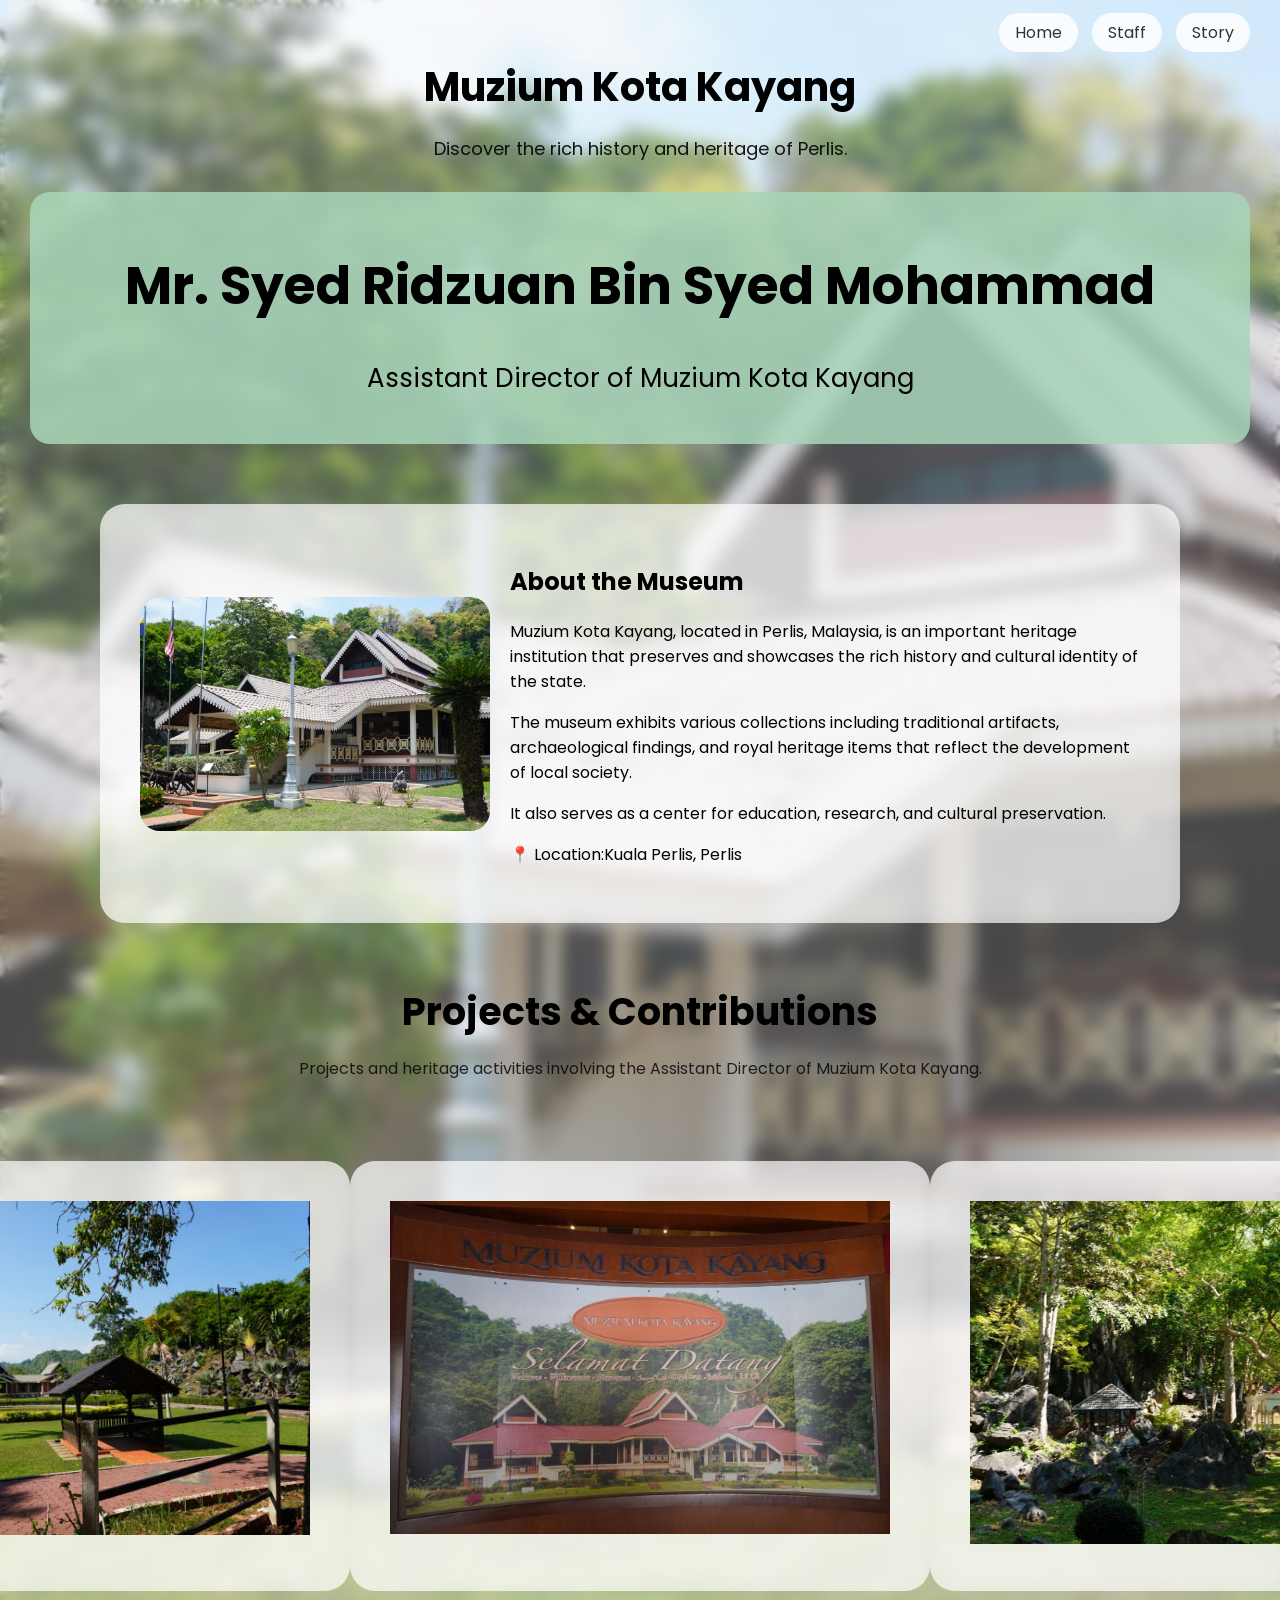
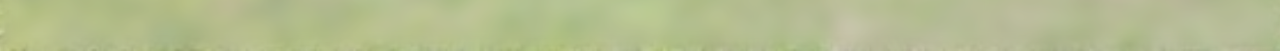
<file: index.html>
<!DOCTYPE html>
<html lang="en">
<head>
<meta charset="UTF-8">
<meta name="viewport" content="width=device-width, initial-scale=1.0">
<title>Muzium Kota Kayang</title>

<link rel="stylesheet" href="style.css">
<link href="https://fonts.googleapis.com/css2?family=Poppins:wght@300;500;600&display=swap" rel="stylesheet">
</head>

<body>

<div class="overlay">

<div class="hero-text">
    <h1>Muzium Kota Kayang</h1>
    <p>Discover the rich history and heritage of Perlis.</p>
</div>

<nav>
    <a href="index.html">Home</a>
    <a href="staff.html">Staff</a>
    <a href="story2.html">Story</a>
</nav>

<header id="home">
    <h1>Mr. Syed Ridzuan Bin Syed Mohammad</h1>
    <p>Assistant Director of Muzium Kota Kayang</p>
</header>

<section id="intro">
    <div class="about-container">

    </div>

    <div class="museum-card">
        <img src="muzium kota kayang.jpeg" alt="Museum">

        <div class="museum-text">
            <h2>About the Museum</h2>

            <p>
                Muzium Kota Kayang, located in Perlis, Malaysia, is an important heritage 
                institution that preserves and showcases the rich history and cultural identity 
                of the state.
            </p>

            <p>
                The museum exhibits various collections including traditional artifacts, 
                archaeological findings, and royal heritage items that reflect the development 
                of local society.
            </p>

            <p>
                It also serves as a center for education, research, and cultural preservation.
            </p>

            <p>📍 Location:Kuala Perlis, Perlis</p>

        
        </div>


    </div>
</section>

  <div class="gallery-title">
    <h2>Projects & Contributions</h2>

    <p>
        Projects and heritage activities involving the Assistant Director of Muzium Kota Kayang.
    </p>
</div>

<div class="grid">

    <div class="card">
    <img src="muziumm.jpeg">
    </div>

     <div class="card">
    <img src="pintu depan.jpg">
     </div>

    <div class="card">
    <img src="batu kk.jpg">
     </div>

</div>

</div>



</body>
</html>
</file>
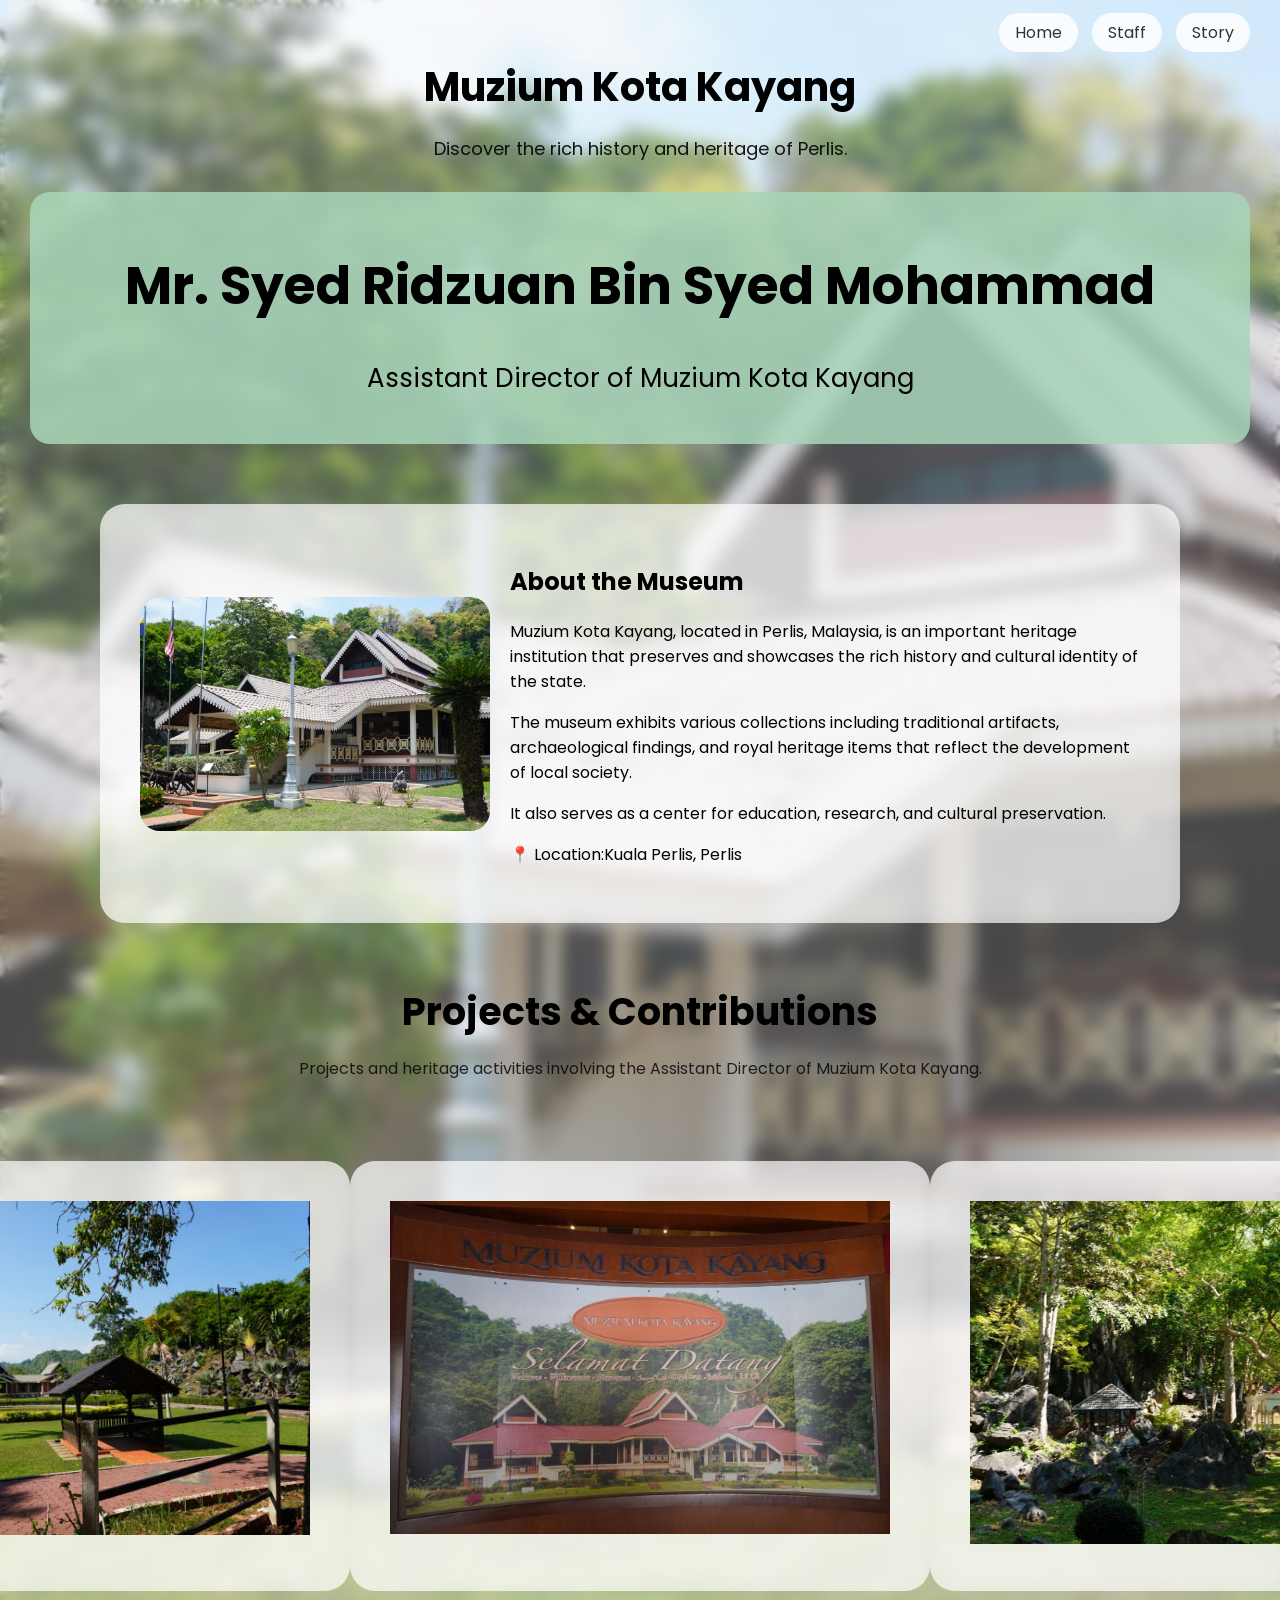
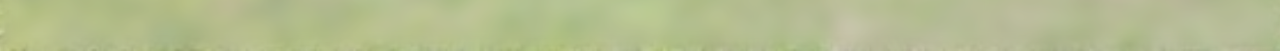
<file: New folder/index.html>
<!DOCTYPE html>
<html lang="en">
<head>
<meta charset="UTF-8">
<meta name="viewport" content="width=device-width, initial-scale=1.0">
<title>Muzium Kota Kayang</title>

<link rel="stylesheet" href="style.css">
<link href="https://fonts.googleapis.com/css2?family=Poppins:wght@300;500;600&display=swap" rel="stylesheet">
</head>

<body>

<div class="overlay">

<div class="hero-text">
    <h1>Muzium Kota Kayang</h1>
    <p>Discover the rich history and heritage of Perlis.</p>
</div>

<nav>
    <a href="Home2.html">Home</a>
    <a href="staff.html">Staff</a>
    <a href="story2.html">Story</a>
</nav>

<header id="home">
    <h1>Mr. Syed Ridzuan Bin Syed Mohammad</h1>
    <p>Assistant Director of Muzium Kota Kayang</p>
</header>

<section id="intro">
    <div class="about-container">

    </div>

    <div class="museum-card">
        <img src="muzium kota kayang.jpeg" alt="Museum">

        <div class="museum-text">
            <h2>About the Museum</h2>

            <p>
                Muzium Kota Kayang, located in Perlis, Malaysia, is an important heritage 
                institution that preserves and showcases the rich history and cultural identity 
                of the state.
            </p>

            <p>
                The museum exhibits various collections including traditional artifacts, 
                archaeological findings, and royal heritage items that reflect the development 
                of local society.
            </p>

            <p>
                It also serves as a center for education, research, and cultural preservation.
            </p>

            <p>📍 Location:Kuala Perlis, Perlis</p>

        
        </div>


    </div>
</section>

  <div class="gallery-title">
    <h2>Projects & Contributions</h2>

    <p>
        Projects and heritage activities involving the Assistant Director of Muzium Kota Kayang.
    </p>
</div>

<div class="grid">

    <div class="card">
    <img src="muziumm.jpeg">
    </div>

     <div class="card">
    <img src="pintu depan.jpg">
     </div>

    <div class="card">
    <img src="batu kk.jpg">
     </div>

</div>

</div>



</body>
</html>
</file>
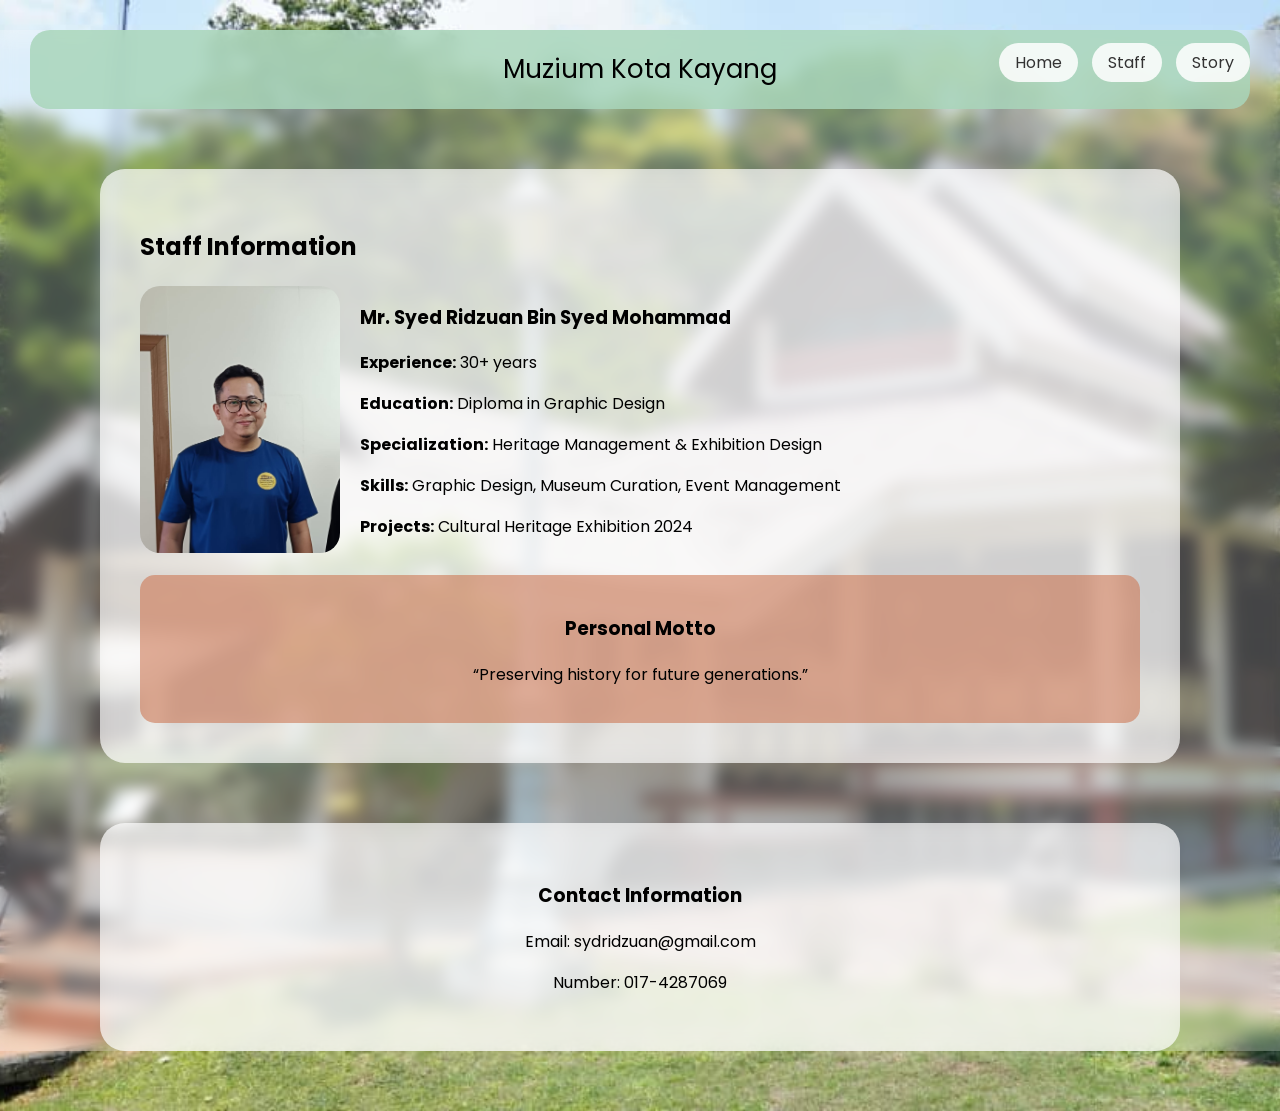
<file: staff.html>
<!DOCTYPE html>
<html lang="en">
<head>
<meta charset="UTF-8">
<meta name="viewport" content="width=device-width, initial-scale=1.0">
<title>Muzium Kota Kayang</title>

<link rel="stylesheet" href="style.css">
<link href="https://fonts.googleapis.com/css2?family=Poppins:wght@300;500;600&display=swap" rel="stylesheet">
</head>

<body>

<div class="overlay">

<nav>
    <a href="index.html">Home</a>
    <a href="staff.html">Staff</a>
    <a href="story2.html">Story</a>
</nav>

<header id="home">
    Muzium Kota Kayang
</header>



<section id="staff">
    <h2>Staff Information</h2>

    <div class="staff-detail">
        <img src="penolong pengarah.jpeg">

        <div>
            <h3>Mr. Syed Ridzuan Bin Syed Mohammad</h3>
           <p><strong>Experience:</strong> 30+ years</p>
           <p><strong>Education:</strong> Diploma in Graphic Design</p>
           <p><strong>Specialization:</strong> Heritage Management & Exhibition Design</p>
           <p><strong>Skills:</strong> Graphic Design, Museum Curation, Event Management</p>
           <p><strong>Projects:</strong> Cultural Heritage Exhibition 2024</p>
        </div>
    </div>

    <div class="quote-box">
    <h3>Personal Motto</h3>
    <p>
        “Preserving history for future generations.”
    </p>
</div>

</section>

<section id="contact">
        <div class="contact-info">
            <h3>Contact Information</h3>
            <p>Email: sydridzuan@gmail.com</p>
            <p>Number: 017-4287069</p>
        </div>
    </section>

</body>
</html>
</file>
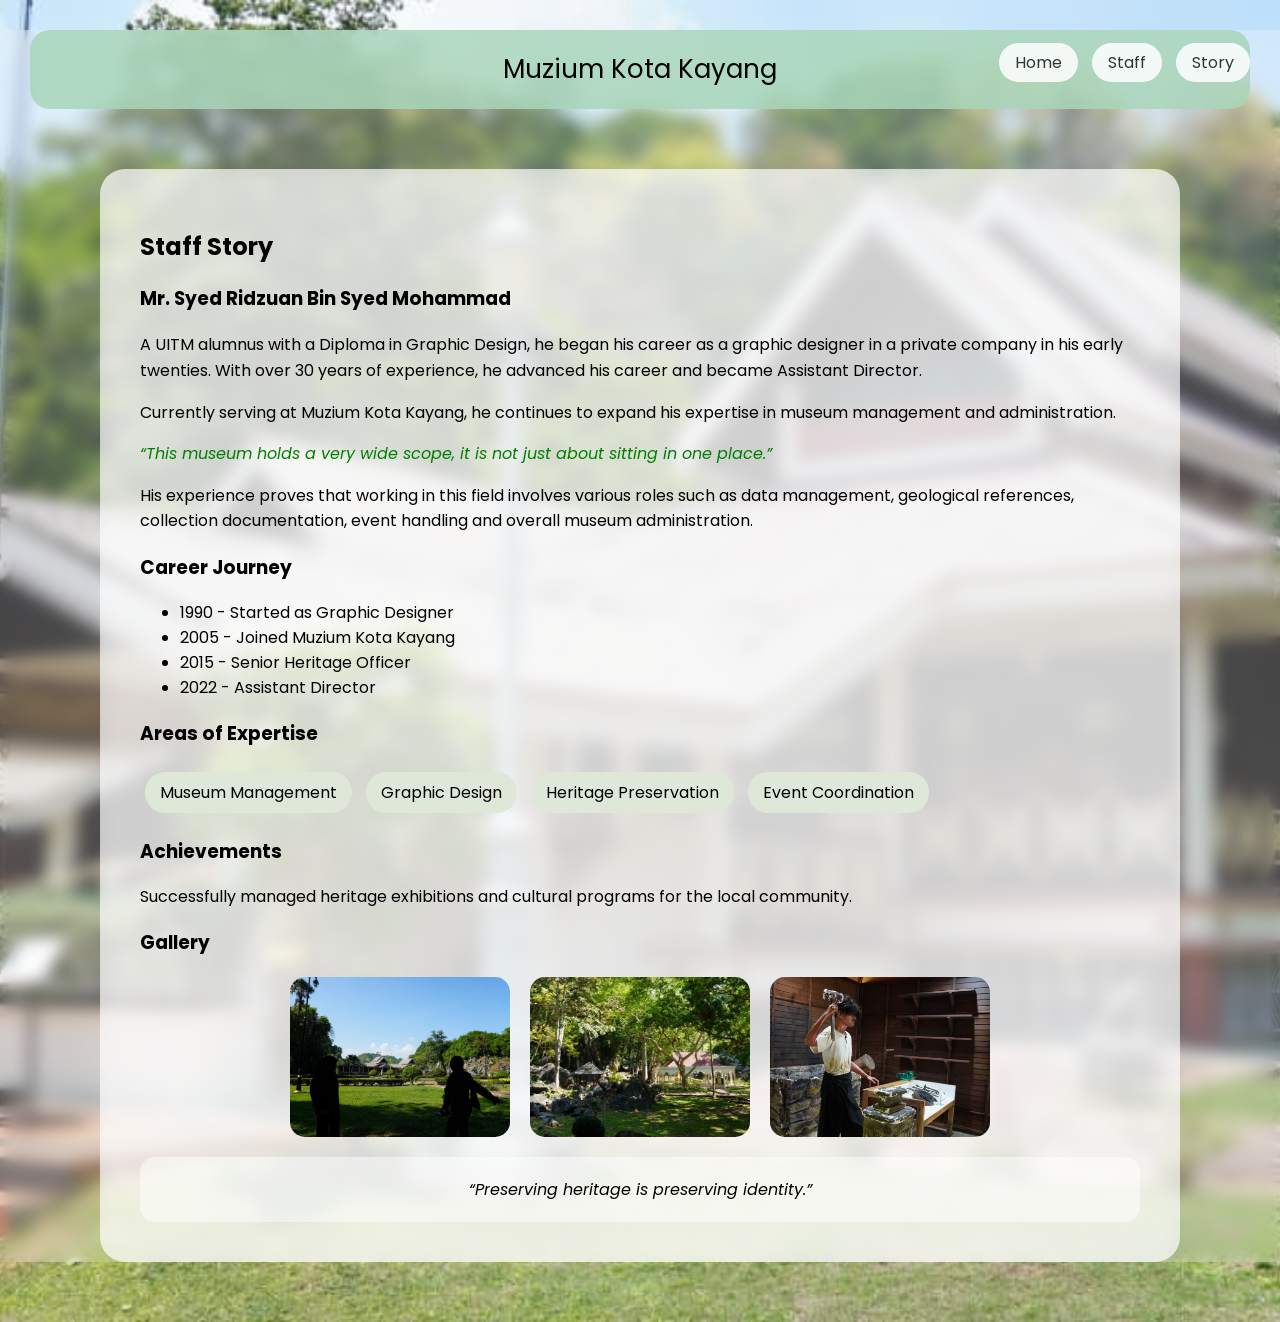
<file: story2.html>
<!DOCTYPE html>
<html lang="en">
<head>
<meta charset="UTF-8">
<meta name="viewport" content="width=device-width, initial-scale=1.0">
<title>Muzium Kota Kayang</title>

<link rel="stylesheet" href="style.css">
<link href="https://fonts.googleapis.com/css2?family=Poppins:wght@300;500;600&display=swap" rel="stylesheet">
</head>

<body>

<div class="overlay">

<nav>
    <a href="index.html">Home</a>
    <a href="staff.html">Staff</a>
    <a href="story2.html">Story</a>
</nav>

<header id="home">
    Muzium Kota Kayang
</header>

<section id="story">
    <h2>Staff Story</h2>
    <div class="story-box">
        <h3>Mr. Syed Ridzuan Bin Syed Mohammad</h3>

        <p>
            A UITM alumnus with a Diploma in Graphic Design, he began his career 
            as a graphic designer in a private company in his early twenties. 
            With over 30 years of experience, he advanced his career and became Assistant Director.
        </p>

        <p>
            Currently serving at Muzium Kota Kayang, he continues to expand his expertise 
            in museum management and administration.
        </p>

        <p><em>
            “This museum holds a very wide scope, it is not just about sitting in one place.”
        </em></p>

        <p> 
            His experience proves that working in this field involves various roles such as data management,
            geological references, collection documentation, event handling and overall museum administration.
        </p>

    </div>

<h3>Career Journey</h3>

<ul>
    <li>1990 - Started as Graphic Designer</li>
    <li>2005 - Joined Muzium Kota Kayang</li>
    <li>2015 - Senior Heritage Officer</li>
    <li>2022 - Assistant Director</li>
</ul>

<h3>Areas of Expertise</h3>

<div class="skills">
    <span>Museum Management</span>
    <span>Graphic Design</span>
    <span>Heritage Preservation</span>
    <span>Event Coordination</span>
</div>

<h3>Achievements</h3>

<p>
Successfully managed heritage exhibitions and cultural programs
for the local community.
</p>

<h3>Gallery</h3>

<div class="gallery">
    <img src="kota kayang.jpg">
    <img src="batu kk.jpg">
    <img src="muzium kk.jpg">
</div>

<div class="quote">
    “Preserving heritage is preserving identity.”
</div>

</section>

</body>
</html>
</file>
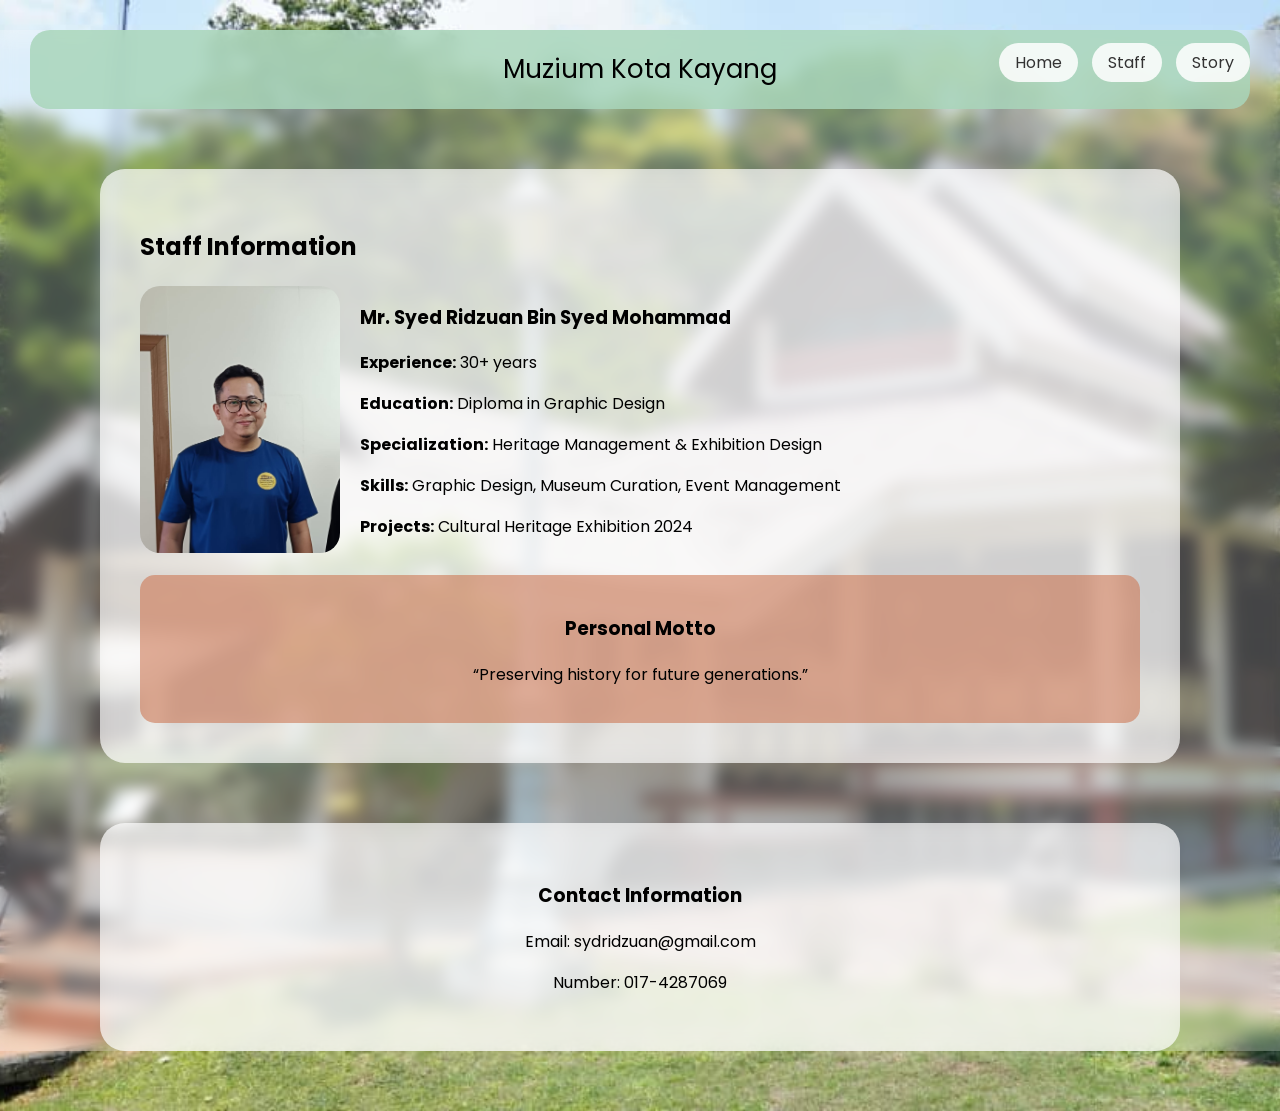
<file: New folder/staff.html>
<!DOCTYPE html>
<html lang="en">
<head>
<meta charset="UTF-8">
<meta name="viewport" content="width=device-width, initial-scale=1.0">
<title>Muzium Kota Kayang</title>

<link rel="stylesheet" href="style.css">
<link href="https://fonts.googleapis.com/css2?family=Poppins:wght@300;500;600&display=swap" rel="stylesheet">
</head>

<body>

<div class="overlay">

<nav>
    <a href="Home2.html">Home</a>
    <a href="staff.html">Staff</a>
    <a href="story2.html">Story</a>
</nav>

<header id="home">
    Muzium Kota Kayang
</header>



<section id="staff">
    <h2>Staff Information</h2>

    <div class="staff-detail">
        <img src="penolong pengarah.jpeg">

        <div>
            <h3>Mr. Syed Ridzuan Bin Syed Mohammad</h3>
           <p><strong>Experience:</strong> 30+ years</p>
           <p><strong>Education:</strong> Diploma in Graphic Design</p>
           <p><strong>Specialization:</strong> Heritage Management & Exhibition Design</p>
           <p><strong>Skills:</strong> Graphic Design, Museum Curation, Event Management</p>
           <p><strong>Projects:</strong> Cultural Heritage Exhibition 2024</p>
        </div>
    </div>

    <div class="quote-box">
    <h3>Personal Motto</h3>
    <p>
        “Preserving history for future generations.”
    </p>
</div>

</section>

<section id="contact">
        <div class="contact-info">
            <h3>Contact Information</h3>
            <p>Email: sydridzuan@gmail.com</p>
            <p>Number: 017-4287069</p>
        </div>
    </section>

</body>
</html>
</file>
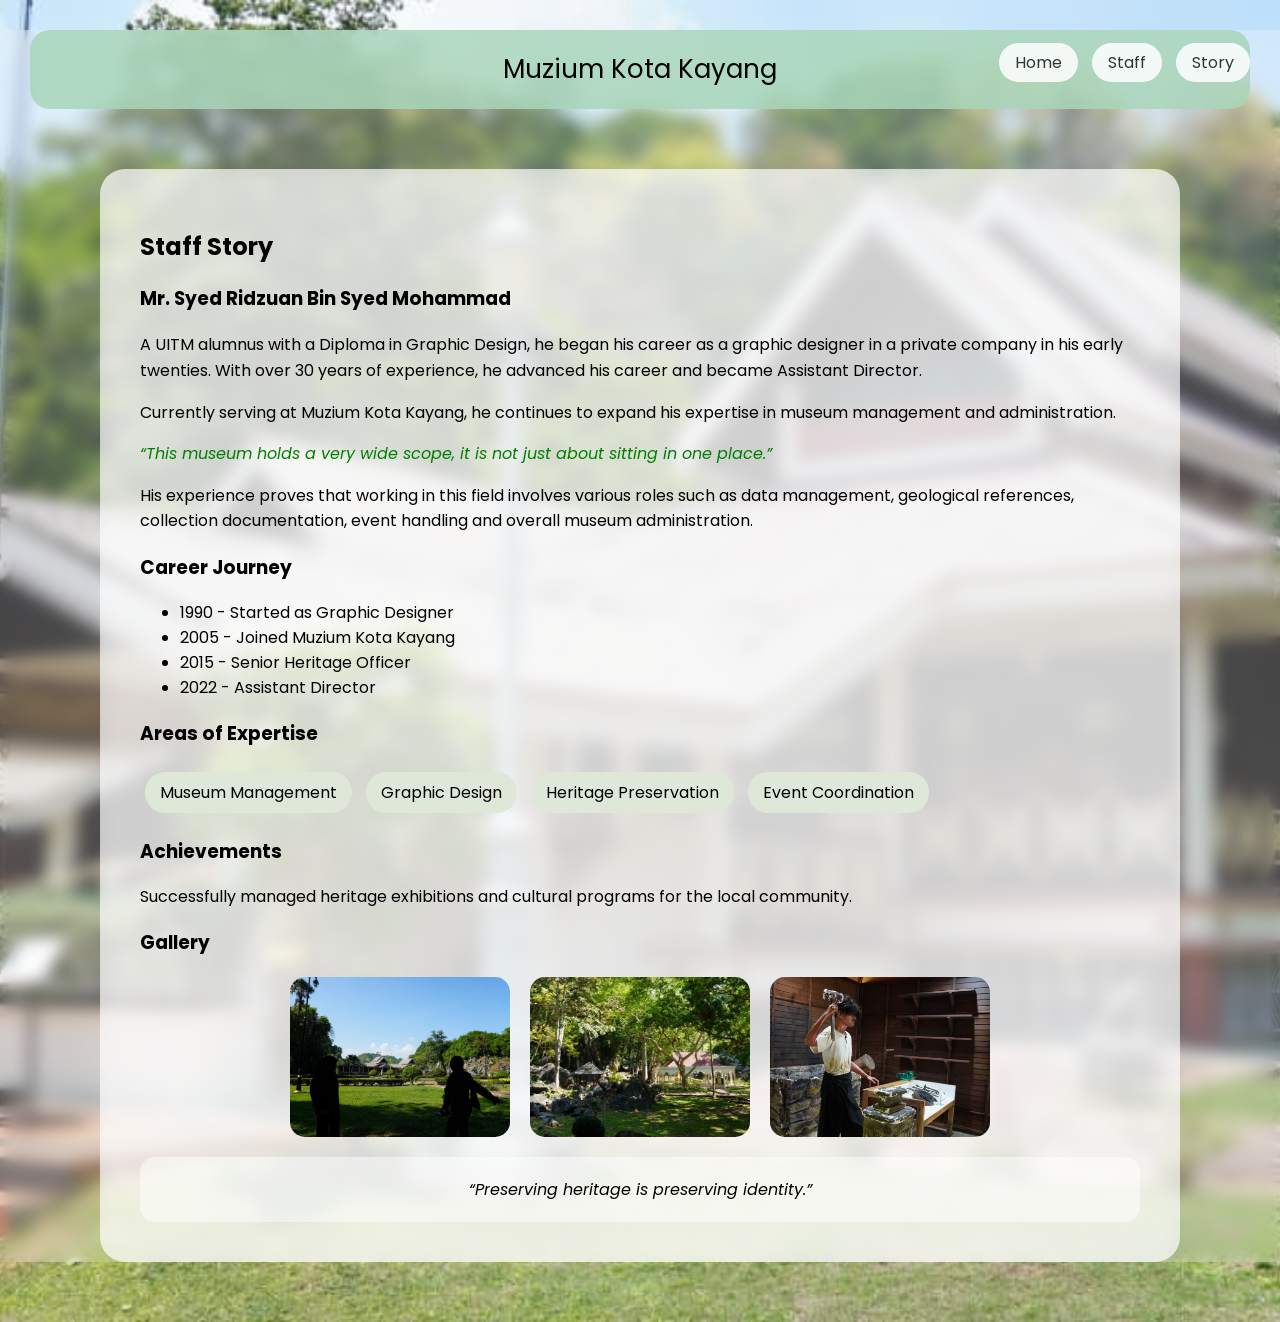
<file: New folder/story2.html>
<!DOCTYPE html>
<html lang="en">
<head>
<meta charset="UTF-8">
<meta name="viewport" content="width=device-width, initial-scale=1.0">
<title>Muzium Kota Kayang</title>

<link rel="stylesheet" href="style.css">
<link href="https://fonts.googleapis.com/css2?family=Poppins:wght@300;500;600&display=swap" rel="stylesheet">
</head>

<body>

<div class="overlay">

<nav>
    <a href="Home2.html">Home</a>
    <a href="staff.html">Staff</a>
    <a href="story2.html">Story</a>
</nav>

<header id="home">
    Muzium Kota Kayang
</header>

<section id="story">
    <h2>Staff Story</h2>
    <div class="story-box">
        <h3>Mr. Syed Ridzuan Bin Syed Mohammad</h3>

        <p>
            A UITM alumnus with a Diploma in Graphic Design, he began his career 
            as a graphic designer in a private company in his early twenties. 
            With over 30 years of experience, he advanced his career and became Assistant Director.
        </p>

        <p>
            Currently serving at Muzium Kota Kayang, he continues to expand his expertise 
            in museum management and administration.
        </p>

        <p><em>
            “This museum holds a very wide scope, it is not just about sitting in one place.”
        </em></p>

        <p> 
            His experience proves that working in this field involves various roles such as data management,
            geological references, collection documentation, event handling and overall museum administration.
        </p>

    </div>

<h3>Career Journey</h3>

<ul>
    <li>1990 - Started as Graphic Designer</li>
    <li>2005 - Joined Muzium Kota Kayang</li>
    <li>2015 - Senior Heritage Officer</li>
    <li>2022 - Assistant Director</li>
</ul>

<h3>Areas of Expertise</h3>

<div class="skills">
    <span>Museum Management</span>
    <span>Graphic Design</span>
    <span>Heritage Preservation</span>
    <span>Event Coordination</span>
</div>

<h3>Achievements</h3>

<p>
Successfully managed heritage exhibitions and cultural programs
for the local community.
</p>

<h3>Gallery</h3>

<div class="gallery">
    <img src="kota kayang.jpg">
    <img src="batu kk.jpg">
    <img src="muzium kk.jpg">
</div>

<div class="quote">
    “Preserving heritage is preserving identity.”
</div>

</section>

</body>
</html>
</file>
<file: style.css>
body {
    margin: 0;
    font-family: 'Poppins', sans-serif;

    background-image: url("muzium\ kota\ kayang.jpeg");
    background-size: cover;
    background-position: center;
    background-repeat: no-repeat;
}

.hero-text {
    text-align: center;
    color: rgb(0, 0, 0);
    padding-top: 30px;
}

.hero-text h1 {
    font-size: 40px;
    margin-bottom: 10px;
}

.hero-text p {
    font-size: 18px;
    opacity: 0.9;
}

.overlay {
    min-height: 100vh;
    background: rgba(255, 255, 255, 0.25);
    backdrop-filter: blur(8px);
}

nav {
    position: fixed;
    top: 20px;
    right: 30px;
}

nav a {
    text-decoration: none;
    background: rgba(255,255,255,0.85);
    padding: 8px 16px;
    margin-left: 10px;
    border-radius: 25px;
    color: #333;
}

header {
    margin: 30px;
    padding: 20px;
    text-align: center;
    font-size: 26px;
    background: rgba(168,213,186,0.85);
    border-radius: 20px;
}

section {
    max-width: 1000px;
    margin: 60px auto;
    padding: 40px;
    background: rgba(255,255,255,0.65);
    backdrop-filter: blur(10px);
    border-radius: 25px;
}

.museum-card {
    display: flex;
    gap: 20px;
    align-items: center;
}

.museum-card img {
    width: 350px;
    border-radius: 20px;
}
.grid {
    display: flex;
    justify-content: center;
}
.card {
    max-width: 1000px;
    margin: 60px auto;
    padding: 40px;
    background: rgba(255,255,255,0.65);
    backdrop-filter: blur(10px);
    border-radius: 25px;
}
.card img {
width: 500px;
}
.card p {
    text-align: center;
    
}

.card {
    transition: 0.3s ease;
}

.card:hover {
    transform: translateY(-8px);
    box-shadow: 0 10px 25px rgba(0,0,0,0.2);
}

.gallery-title{
    text-align:center;
    margin-top:50px;
    margin-bottom:20px;

    color:#000;
}

.gallery-title h2{
    font-size:38px;
    margin-bottom:10px;
}

.gallery-title p{
    font-size:16px;
    opacity:0.8;
}

.staff-detail {
    display: flex;
    gap: 20px;
    align-items: center;
}

.staff-detail img {
    width: 200px;
    border-radius: 20px;
}
.contact-info {
    text-align: center;
}
.story-box {
    line-height: 1.6;
}

.story-box em {
    color: green;
}

footer {
    text-align: center;
    padding: 15px;
}

@media (max-width: 700px) {

    nav {
        position: static;
        text-align: center;
    }

    .museum-card {
        flex-direction: column;
        text-align: center;
    }

    .staff-detail {
        flex-direction: column;
        text-align: center;
    }
}

.staff-image{
    display: flex;
    justify-content: center;
    align-items: center;
}


.about-text{
    flex: 1;
}

.quote-box{
    margin-top: 20px;
    background: rgba(206, 120, 86, 0.6);
    padding: 20px;
    border-radius: 15px;
    text-align: center;
}

.skills span{
    display: inline-block;
    background: #dfe8d8;
    padding: 8px 15px;
    margin: 5px;
    border-radius: 20px;
}

.gallery{
    display: flex;
    justify-content: center;
    gap: 20px;
    flex-wrap: wrap;
    margin-top: 20px;
}

.gallery img{
    width: 220px;
    height: 160px;
    object-fit: cover;
    border-radius: 15px;
}

.quote{
    margin-top: 20px;
    padding: 20px;
    font-style: italic;
    text-align: center;
    background: rgba(255,255,255,0.5);
    border-radius: 15px;
}
</file>
<file: New folder/style.css>
body {
    margin: 0;
    font-family: 'Poppins', sans-serif;

    background-image: url("muzium\ kota\ kayang.jpeg");
    background-size: cover;
    background-position: center;
    background-repeat: no-repeat;
}

.hero-text {
    text-align: center;
    color: rgb(0, 0, 0);
    padding-top: 30px;
}

.hero-text h1 {
    font-size: 40px;
    margin-bottom: 10px;
}

.hero-text p {
    font-size: 18px;
    opacity: 0.9;
}

.overlay {
    min-height: 100vh;
    background: rgba(255, 255, 255, 0.25);
    backdrop-filter: blur(8px);
}

nav {
    position: fixed;
    top: 20px;
    right: 30px;
}

nav a {
    text-decoration: none;
    background: rgba(255,255,255,0.85);
    padding: 8px 16px;
    margin-left: 10px;
    border-radius: 25px;
    color: #333;
}

header {
    margin: 30px;
    padding: 20px;
    text-align: center;
    font-size: 26px;
    background: rgba(168,213,186,0.85);
    border-radius: 20px;
}

section {
    max-width: 1000px;
    margin: 60px auto;
    padding: 40px;
    background: rgba(255,255,255,0.65);
    backdrop-filter: blur(10px);
    border-radius: 25px;
}

.museum-card {
    display: flex;
    gap: 20px;
    align-items: center;
}

.museum-card img {
    width: 350px;
    border-radius: 20px;
}
.grid {
    display: flex;
    justify-content: center;
}
.card {
    max-width: 1000px;
    margin: 60px auto;
    padding: 40px;
    background: rgba(255,255,255,0.65);
    backdrop-filter: blur(10px);
    border-radius: 25px;
}
.card img {
width: 500px;
}
.card p {
    text-align: center;
    
}

.card {
    transition: 0.3s ease;
}

.card:hover {
    transform: translateY(-8px);
    box-shadow: 0 10px 25px rgba(0,0,0,0.2);
}

.gallery-title{
    text-align:center;
    margin-top:50px;
    margin-bottom:20px;

    color:#000;
}

.gallery-title h2{
    font-size:38px;
    margin-bottom:10px;
}

.gallery-title p{
    font-size:16px;
    opacity:0.8;
}

.staff-detail {
    display: flex;
    gap: 20px;
    align-items: center;
}

.staff-detail img {
    width: 200px;
    border-radius: 20px;
}
.contact-info {
    text-align: center;
}
.story-box {
    line-height: 1.6;
}

.story-box em {
    color: green;
}

footer {
    text-align: center;
    padding: 15px;
}

@media (max-width: 700px) {

    nav {
        position: static;
        text-align: center;
    }

    .museum-card {
        flex-direction: column;
        text-align: center;
    }

    .staff-detail {
        flex-direction: column;
        text-align: center;
    }
}

.staff-image{
    display: flex;
    justify-content: center;
    align-items: center;
}


.about-text{
    flex: 1;
}

.quote-box{
    margin-top: 20px;
    background: rgba(206, 120, 86, 0.6);
    padding: 20px;
    border-radius: 15px;
    text-align: center;
}

.skills span{
    display: inline-block;
    background: #dfe8d8;
    padding: 8px 15px;
    margin: 5px;
    border-radius: 20px;
}

.gallery{
    display: flex;
    justify-content: center;
    gap: 20px;
    flex-wrap: wrap;
    margin-top: 20px;
}

.gallery img{
    width: 220px;
    height: 160px;
    object-fit: cover;
    border-radius: 15px;
}

.quote{
    margin-top: 20px;
    padding: 20px;
    font-style: italic;
    text-align: center;
    background: rgba(255,255,255,0.5);
    border-radius: 15px;
}
</file>
